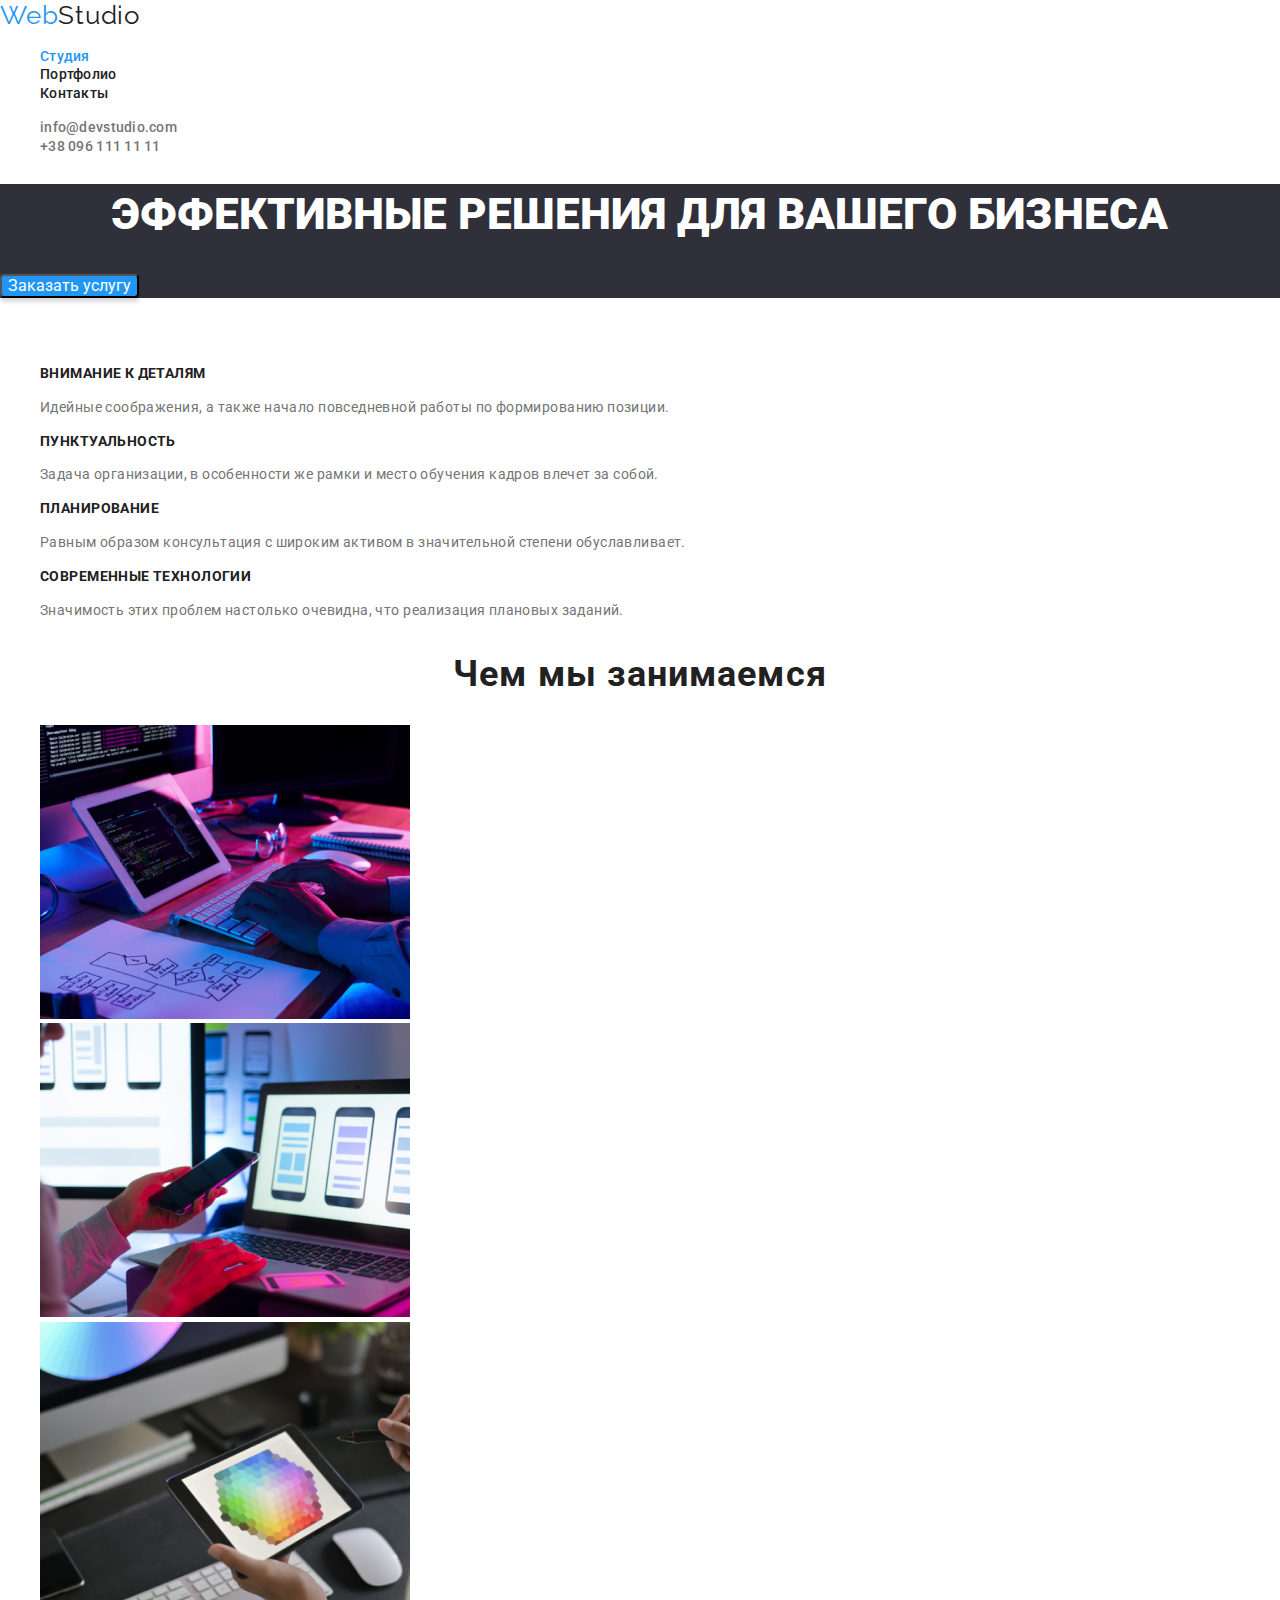
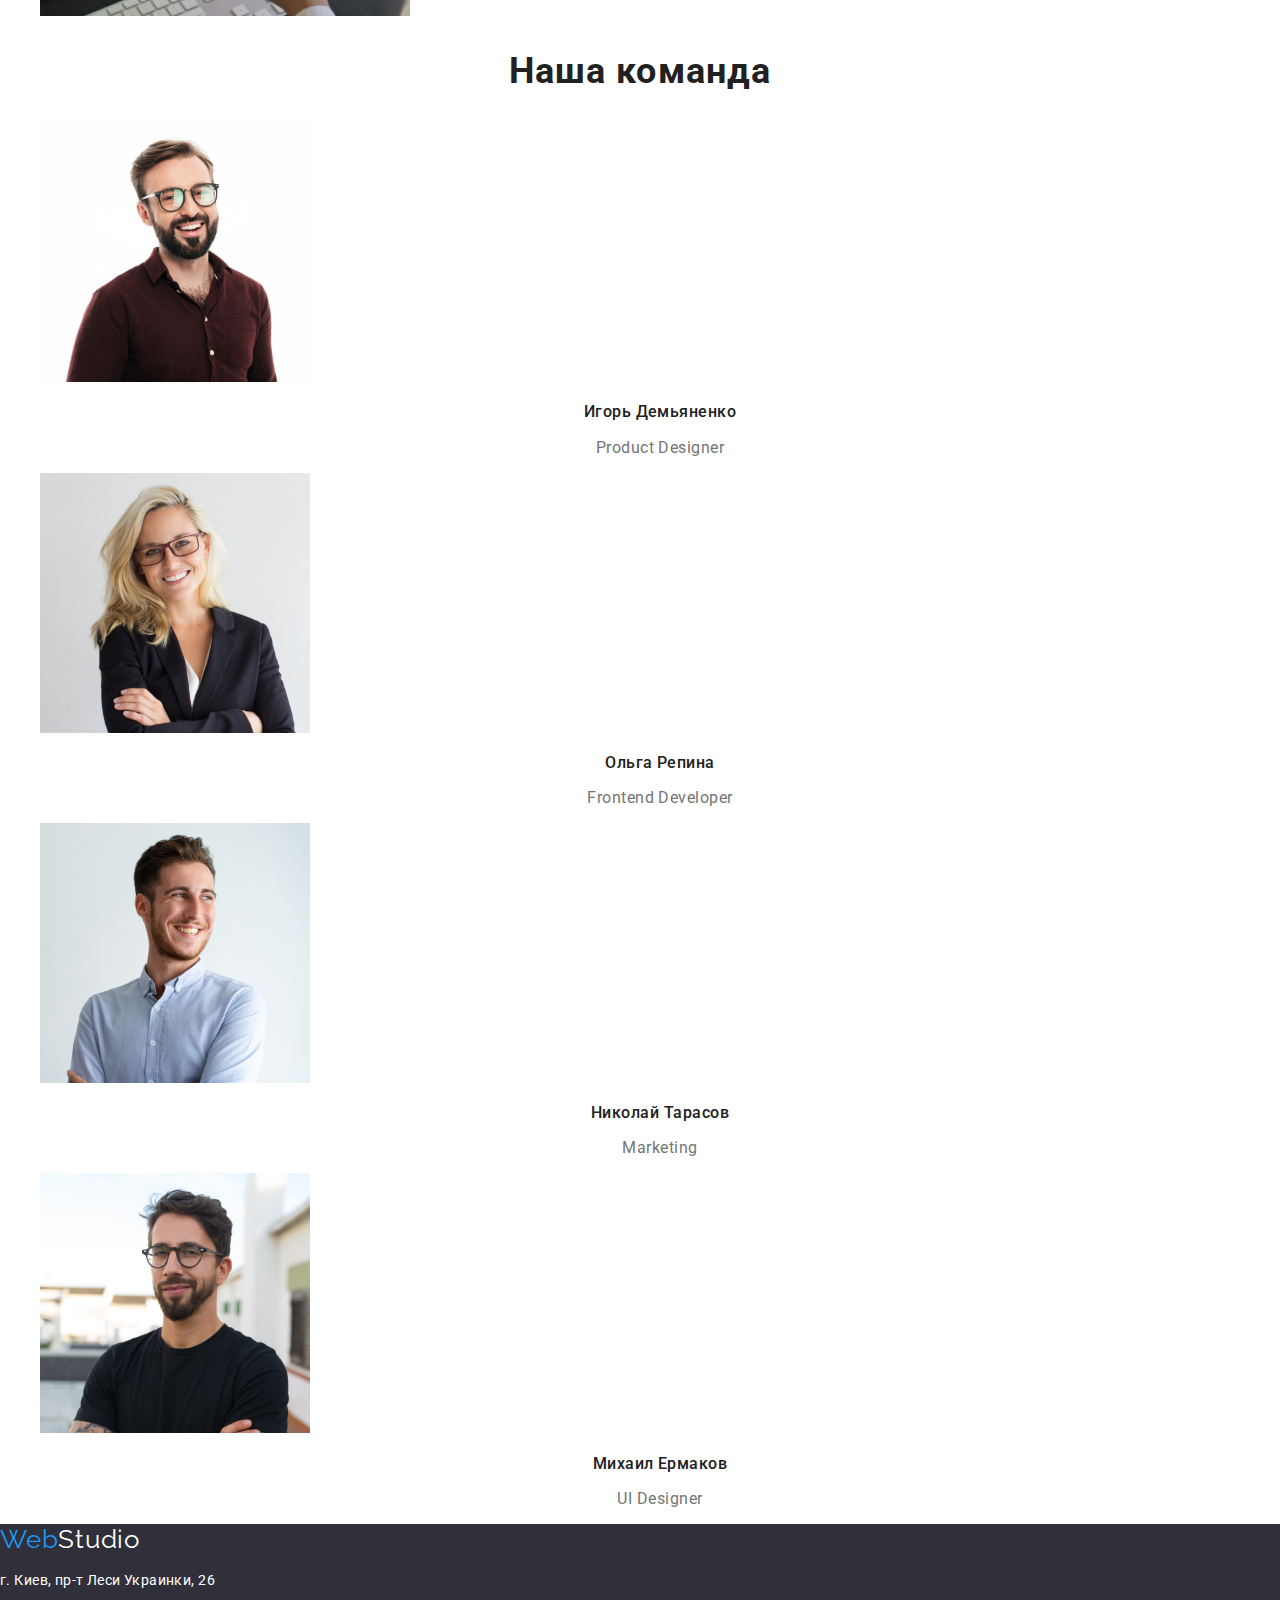
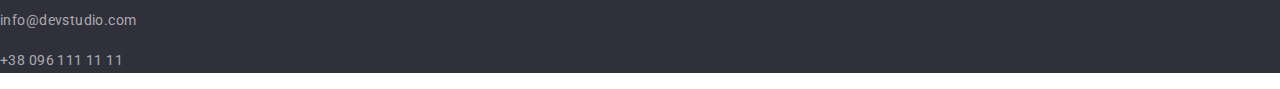
<file: index.html>
<!DOCTYPE html>
<html lang="ru">
    <head>
        <meta charset="UTF-8">
        <meta name="viewport" content="width=device-width, initial-scale=1.0">
        <title>Document</title>
        <link rel="stylesheet" href="https://cdnjs.cloudflare.com/ajax/libs/modern-normalize/1.0.0/modern-normalize.min.css">
        <link rel="preconnect" href="https://fonts.gstatic.com">
        <link href="https://fonts.googleapis.com/css2?family=Raleway:wght@700&family=Roboto:wght@400;500;700;900&display=swap" rel="stylesheet">
        <link rel="stylesheet" href="css/style.css">
    </head>
    <body>
        <header>
            <nav>
                <a class="logo" href="" lang="en">
                   <span class="start-logo">Web</span>Studio
                </a>
            
                <ul>
                    <li><a class="nav-page active" href="./index.html">Студия</a></li>
                    <li><a class="nav-page" href="./portfolio.html">Портфолио</a></li>
                    <li><a class="nav-page" href="">Контакты</a></li>
                </ul>
            </nav>
            <ul>
                 <li><a class="nav-page contact" href="mailto:info@devstudio.com">info@devstudio.com</a></li>
                 <li><a class="nav-page contact" href="tel:+380961111111">+38 096 111 11 11</a></li>
            </ul>
            
        </header>

        <main>
            <!--Герой-->
            <section class="hero" >
                <h1 class="hero-title">Эффективные решения для вашего бизнеса</h1>
                <button type="button" class="hero-button">Заказать услугу</button>
            </section>

            <!--Особенности-->
            <section class="features">
                <h2 class="features-title">Особенности</h2>
                <ul class="features-list">
                    <li class="features-item">
                        <h3 class="features-item-title">Внимание к деталям</h3>
                        <p class="features-item-text">Идейные соображения, а также начало повседневной работы по формированию позиции.</p>
                    </li>
                    <li class="features-item">
                        <h3 class="features-item-title">Пунктуальность</h3>
                        <p class="features-item-text">Задача организации, в особенности же рамки и место обучения кадров влечет за собой.</p>
                    </li>
                    <li class="features-item">
                        <h3 class="features-item-title">Планирование</h3>
                        <p class="features-item-text">Равным образом консультация с широким активом в значительной степени обуславливает.</p>
                    </li>
                    <li class="features-item">
                        <h3 class="features-item-title">Современные технологии</h3>
                        <p class="features-item-text">Значимость этих проблем настолько очевидна, что реализация плановых заданий.</p>
                    </li>
                </ul>
            </section>

            <!--Чем мы занимаемся-->
            <section>
                <h2 class="work-title title">Чем мы занимаемся</h2>
                <ul>
                    <li>
                        <img src="./img/gadget.jpg" alt="Планшет с клавиатурой" width="370"/>
                    </li>
                    <li>
                        <img src="./img/phone.jpg" alt="Телефон" width="370"/>
                    </li>
                    <li>
                        <img src="./img/gadget2.jpg" alt="Планшет" width="370">
                    </li>
                </ul>
            </section>

            <!--Наша команда-->
            <section class="team">
                <h2 class="team-title title">Наша команда</h2>
                <ul class="team-list">
                    <li class="team-item">
                        <img src="./img/Product-Designer.jpg" alt="Игорь Демьяненко" width="270">
                        <h3 class="team-item-title">Игорь Демьяненко</h3>
                        <p class="team-item-text">Product Designer</p>
                    </li>
                    <li class="team-item">
                        <img src="./img/Developer.jpg" alt="Ольга Репина" width="270">
                        <h3 class="team-item-title">Ольга Репина</h3>
                        <p class="team-item-text">Frontend Developer</p>
                    </li>
                    <li class="team-item">
                        <img src="./img/marketing.jpg" alt="Николай Тарасов" width="270">
                        <h3 class="team-item-title">Николай Тарасов</h3>
                        <p class="team-item-text">Marketing</p>
                    </li>
                    <li class="team-item">
                        <img src="./img/UI-designer.jpg" alt="Михаил Ермаков" width="270">
                        <h3 class="team-item-title">Михаил Ермаков</h3>
                        <p class="team-item-text">UI Designer</p>
                    </li>
                </ul>
            </section>
        </main>
        <footer class="footer">
            <a class="logo footer-logo" href="" lang="en">
                <span class="start-logo">Web</span>Studio
             </a>
            <address class="address">
                <p class="address-office">г. Киев, пр-т Леси Украинки, 26</p>
                <p class="address-contact"><a href="mailto:info@devstudio.com">info@devstudio.com</a></p>
                <p class="address-contact"><a href="tel:+380961111111">+38 096 111 11 11</a></p>
            </address>
        </footer>

    </body>
</html>
</file>
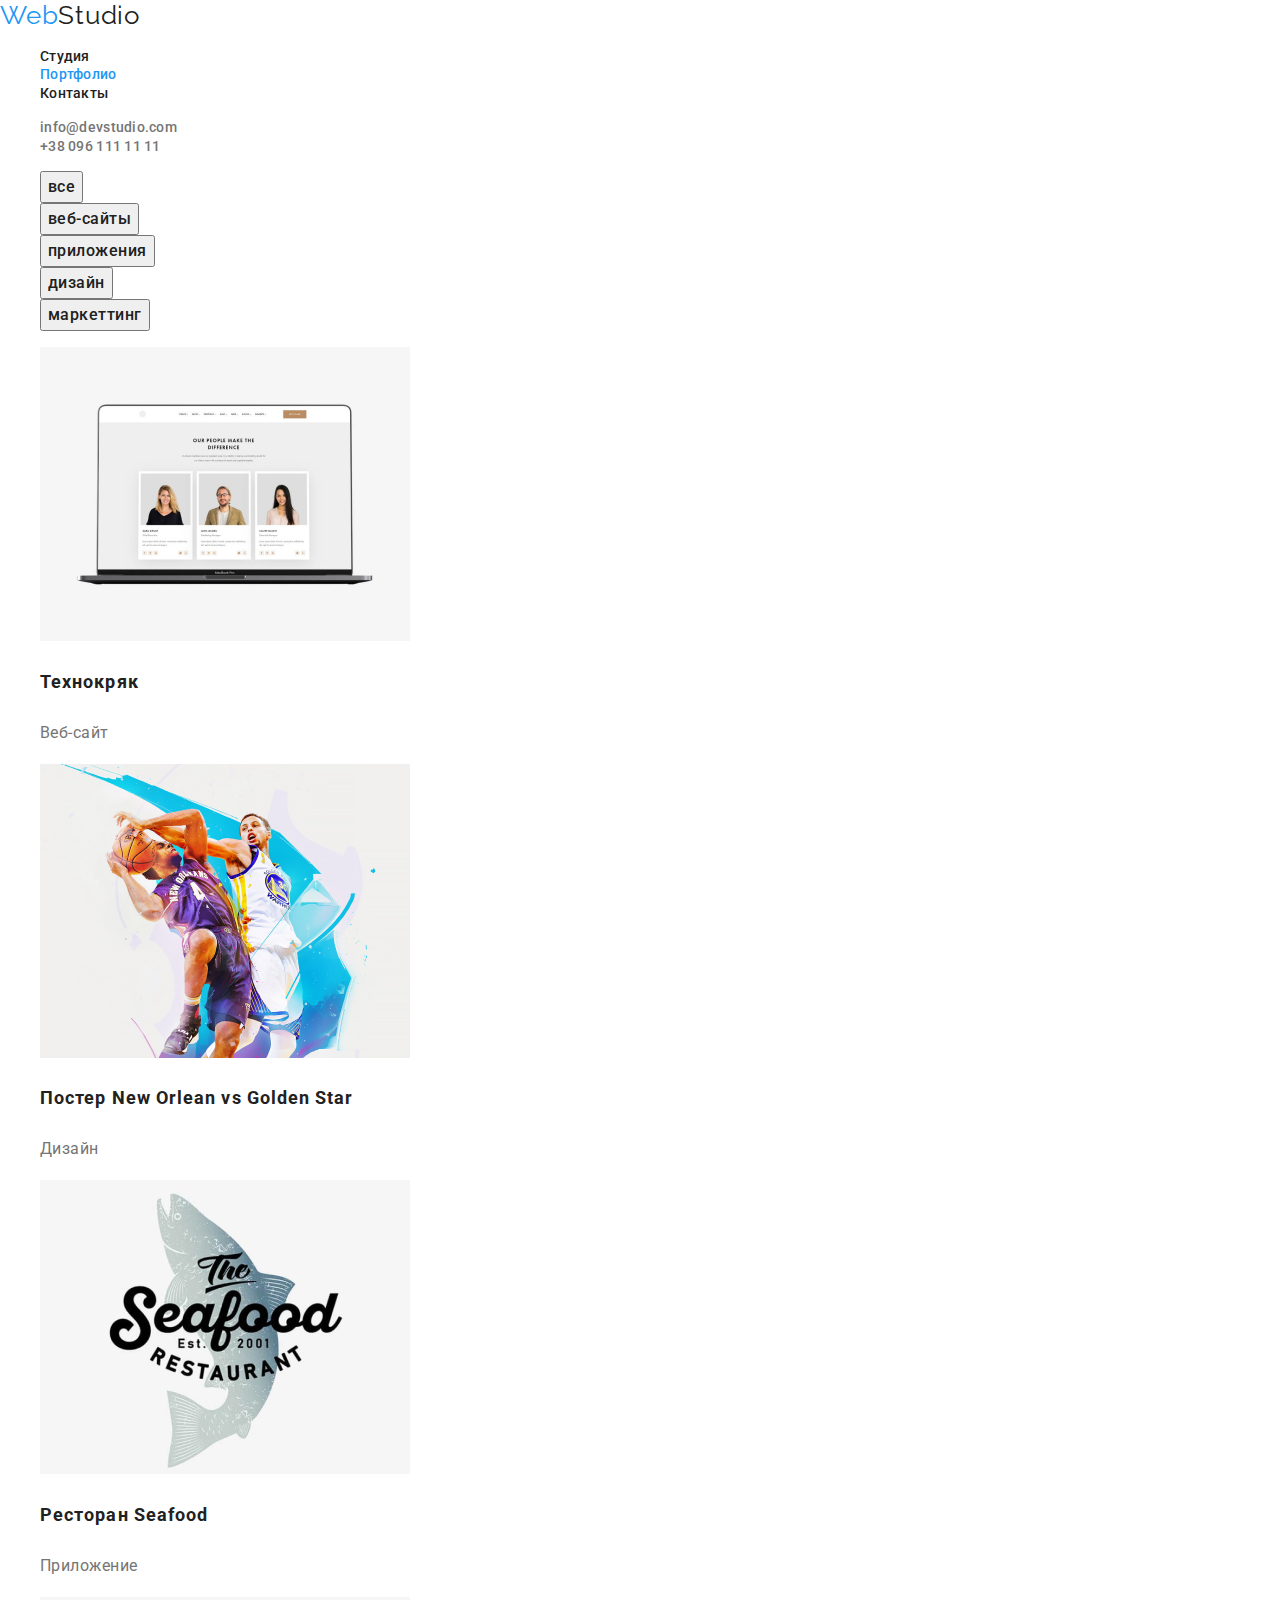
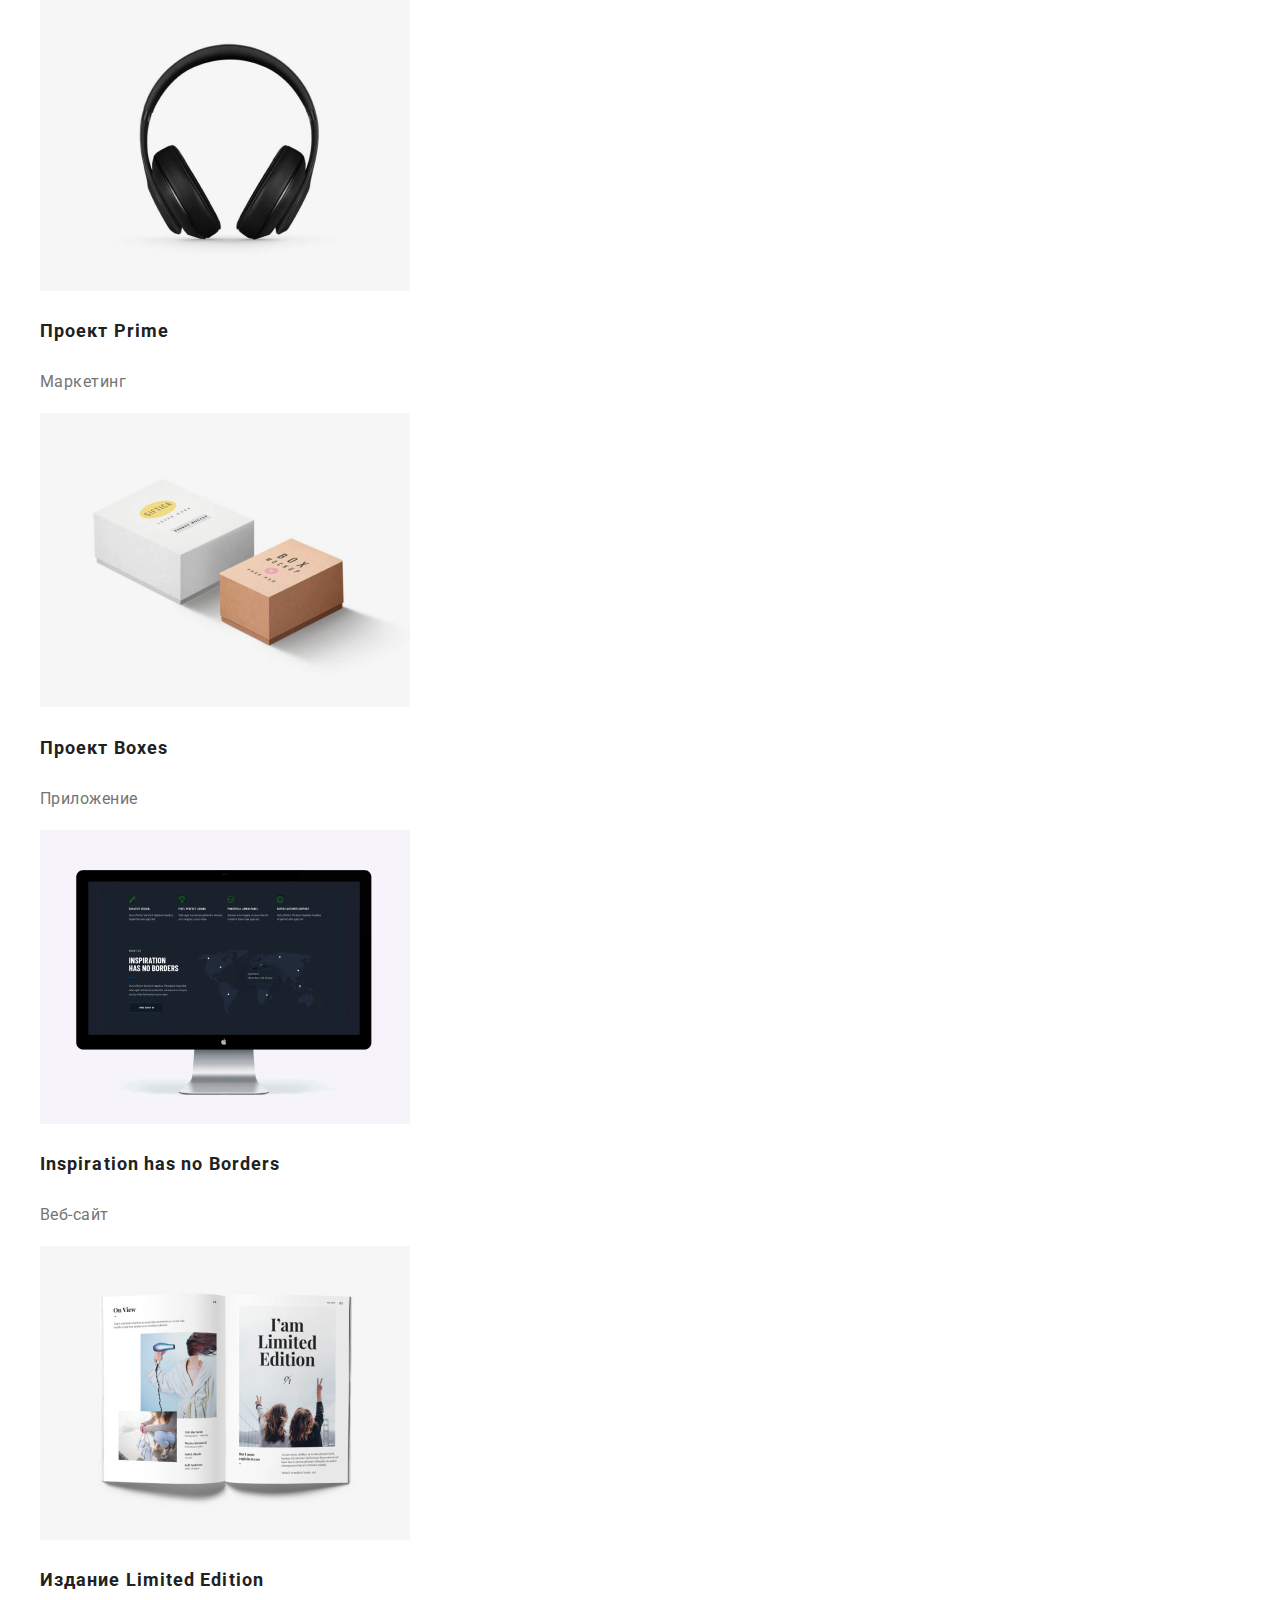
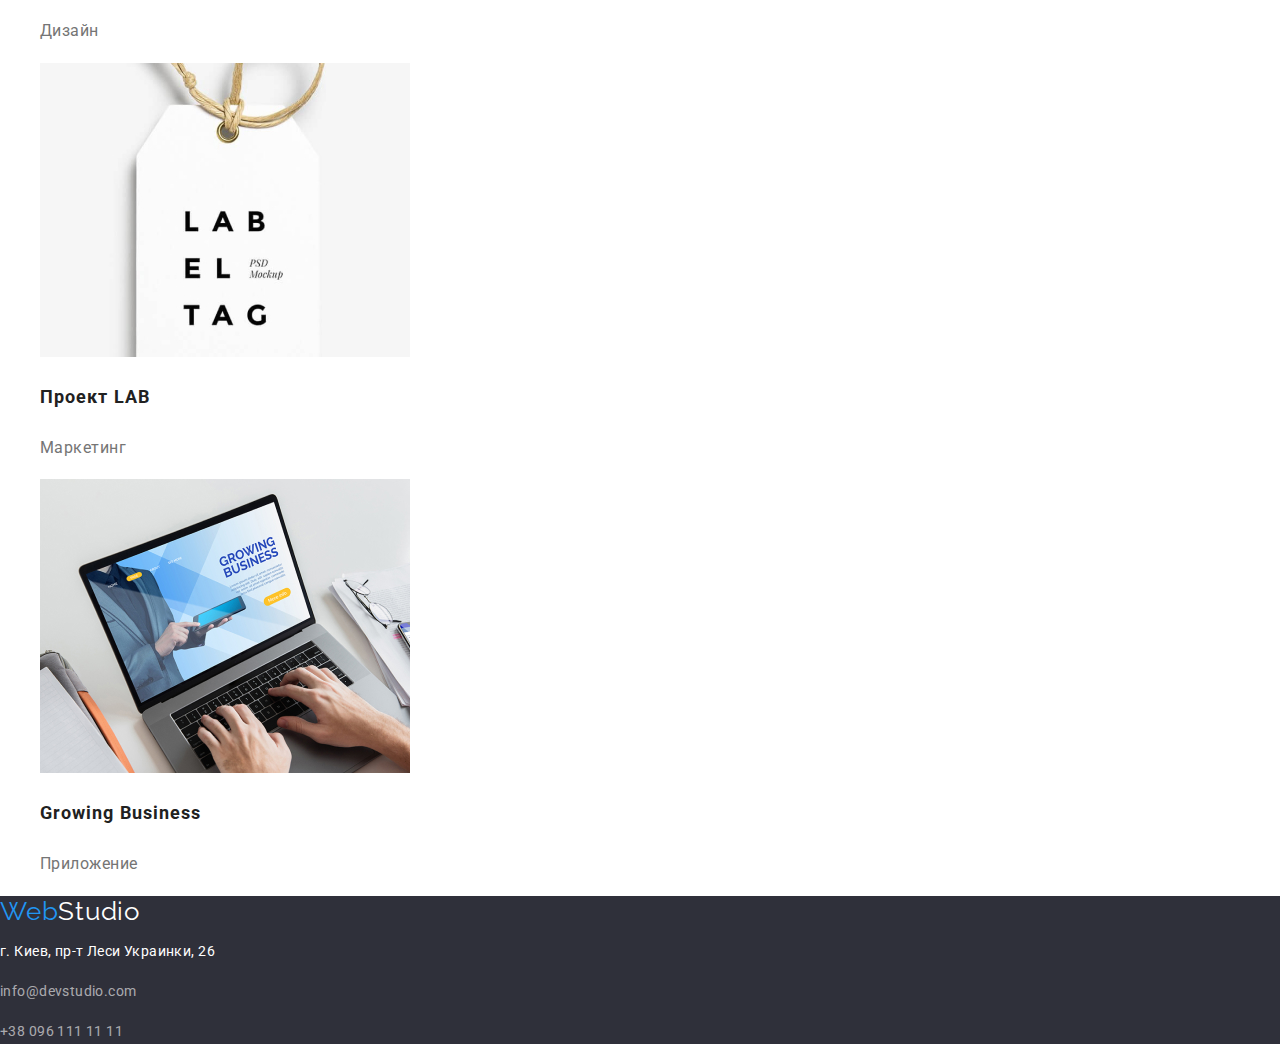
<file: portfolio.html>
<!DOCTYPE html>
<html lang="ru">
    <head>
        <meta charset="UTF-8">
        <meta name="viewport" content="width=device-width, initial-scale=1.0">
        <title>Document</title>
        <link rel="stylesheet" href="https://cdnjs.cloudflare.com/ajax/libs/modern-normalize/1.0.0/modern-normalize.min.css">
        <link rel="preconnect" href="https://fonts.gstatic.com">
        <link href="https://fonts.googleapis.com/css2?family=Raleway:wght@700&family=Roboto:wght@400;500;700;900&display=swap" rel="stylesheet">
        <link rel="stylesheet" href="css/style.css">
    </head>
    <body>
        <header>
            <nav>
                <a class="logo" href="" lang="en">
                   <span class="start-logo">Web</span>Studio
                </a>
            
                <ul>
                    <li><a class="nav-page" href="./index.html">Студия</a></li>
                    <li><a class="nav-page active" href="./portfolio.html">Портфолио</a></li>
                    <li><a class="nav-page" href="">Контакты</a></li>
                </ul>
            </nav>
            <ul>
                 <li><a class="nav-page contact" href="mailto:info@devstudio.com">info@devstudio.com</a></li>
                 <li><a class="nav-page contact" href="tel:+380961111111">+38 096 111 11 11</a></li>
            </ul>     
        </header>

        <main>
            <!--Кнопки фильтр-->
            <section class="project-filter">
                <ul class="filter-list">
                    <li class="filter-item">
                        <button type="button" class="filter-button">все</button>
                    </li>
                    <li>
                        <button type="button" class="filter-button">веб-сайты</button>
                    </li>
                    <li>
                        <button type="button" class="filter-button">приложения</button>
                    </li>
                    <li>
                        <button type="button" class="filter-button">дизайн</button>
                    </li>
                    <li>
                        <button type="button" class="filter-button">маркеттинг</button>
                    </li>
                </ul>
           
                <ul class="project-list">
                    <li class="project-item">
                        <a href="">
                            <img src="./img/img@2x.jpg" alt="Ноутбук" width="370">
                            <h3 class="project-item-title">Технокряк</h3>
                            <p class="project-item-text">Веб-сайт</p>
                        </a> 
                    </li>
                    <li> 
                        <a href="">
                            <img src="./img/bascet.jpg" alt="Баскетболисты" width="370">
                            <h3 class="project-item-title">Постер New Orlean vs Golden Star</h3>
                            <p class="project-item-text">Дизайн</p>
                        </a>
                    </li>
                    <li> 
                        <a href="">
                            <img src="./img/seafood.jpg" alt="Эмблема" width="370">
                            <h3 class="project-item-title">Ресторан Seafood</h3>
                            <p class="project-item-text">Приложение</p>
                        </a>
                    </li>
                    <li> 
                        <a href="">
                            <img src="./img/prime.jpg" alt="Наушники" width="370">
                            <h3 class="project-item-title">Проект Prime</h3>
                            <p class="project-item-text">Маркетинг</p>
                        </a>
                    </li>
                    <li> 
                        <a href="">
                            <img src="./img/boxes.jpg" alt="Коробки" width="370">
                            <h3 class="project-item-title">Проект Boxes</h3>
                            <p class="project-item-text">Приложение</p>
                        </a>
                    </li>
                    <li> 
                        <a href="">
                            <img src="./img/monitor.jpg" alt="Монитор" width="370">
                            <h3 class="project-item-title">Inspiration has no Borders</h3>
                            <p class="project-item-text">Веб-сайт</p>
                        </a>
                    </li>
                    <li> 
                        <a href="">
                            <img src="./img/book.jpg" alt="Книга" width="370">
                            <h3 class="project-item-title">Издание Limited Edition</h3>
                            <p class="project-item-text">Дизайн</p>
                        </a>
                    </li>
                    <li> 
                        <a href="">
                            <img src="./img/lab.jpg" alt="Бирка" width="370">
                            <h3 class="project-item-title">Проект LAB</h3>
                            <p class="project-item-text">Маркетинг</p>
                        </a>
                    </li>
                    <li> 
                        <a href="">
                            <img src="./img/leptop.jpg" alt="Компьютер" width="370">
                            <h3 class="project-item-title">Growing Business</h3>
                            <p class="project-item-text">Приложение</p>
                        </a>
                    </li>
                </ul>
            </section>
        </main>
        <footer class="footer">
            <a class="logo footer-logo" href="" lang="en">
                <span class="start-logo">Web</span>Studio
             </a>
            <address class="address">
                <p class="address-office">г. Киев, пр-т Леси Украинки, 26</p>
                <p class="address-contact"><a href="mailto:info@devstudio.com">info@devstudio.com</a></p>
                <p class="address-contact"><a href="tel:+380961111111">+38 096 111 11 11</a></p>
            </address>
        </footer>

    </body>
</html>
</file>
<file: css/style.css>
:root {
    --title-text-color: #212121;
    --main-text-color: #757575;
    --accent-color:  #2196F3;
    --main-white-color: #FFFFFF;
    --address-color: #2F303A;
}

body {
    font-family: Roboto, sans-serif;

    background-color: var(--main-white-color);
}

a {
    text-decoration: none;
}

li {
    list-style: none;
}

button {
    font-family: inherit;
}

/* Навигация*/

.logo {
    font-family: Raleway, sans-serif;
    font-size: 26px;
    line-height: 1.19;
    color: var(--title-text-color);

    letter-spacing: 0.03em;
}

.start-logo {
    color: var(--accent-color);
}

.nav-page {
    font-weight: 500;
    font-size: 14px;
    line-height: 1.14;
    letter-spacing: 0.02em;

    color: var(--title-text-color);

}

.nav-page:hover,
.nav-page:focus {
    color: var(--accent-color);
}

.active{
    color: var(--accent-color);
}

.contact {
    color: var(--main-text-color);
}

/* герой */

.hero{
    background-color:  #2F303A;
}

.hero-title{
    font-weight: 900;
    font-size: 44px;
    line-height: 60px;
    text-align: center;
    text-transform: uppercase;

    color: var(--main-white-color);
}

.hero-button{
    background: #2196F3;
    box-shadow: 0px 4px 4px rgba(0, 0, 0, 0.15);
    border-radius: 4px;

    color: var(--main-white-color);
}

/* особенности */

.features-title{
    color: var(--main-white-color);
}

.title{
    font-size: 36px;
    line-height: 1.17;
    text-align: center;
    letter-spacing: 0.03em;

    color: var(--title-text-color);
}

.features-item-title{
    font-weight: 700;
    font-size: 14px;
    line-height: 1.14;
    letter-spacing: 0.03em;
    text-transform: uppercase;

    color: var(--title-text-color);
    
}

.features-item-text{
    font-size: 14px;
    line-height: 1.71;
    letter-spacing: 0.03em;

    color: var(--main-text-color);
}

/* команда */

.team-item-title{
    font-weight: 500;
    font-size: 16px;
    line-height: 1.19;
    text-align: center;
    letter-spacing: 0.03em;

    color: var(--title-text-color);
}

.team-item-text{
    font-size: 16px;
    line-height: 1.19;
    text-align: center;
    letter-spacing: 0.03em;

    color: var(--main-text-color);
}

/* адресс */

.footer{
    background-color: var(--address-color);
}

.footer-logo{
    color: var(--main-white-color);
}

.address-office{
    font-style: normal;
    font-size: 14px;
    line-height: 1.71;
    letter-spacing: 0.03em;

    color: var(--main-white-color);
}

.address-contact a{
    font-style: normal;
    font-size: 14px;
    line-height: 1.71;
    letter-spacing: 0.03em;

    color: rgba(255, 255, 255, 0.6);
}

/* портфолио*/

/*кнопки*/

.filter-button{
    font-weight: 500;
    font-size: 16px;
    line-height: 1.63;
    text-align: center;
    letter-spacing: 0.03em;

    color:var(--title-text-color);
}

.filter-button:hover,
.filter-button:focus{
    background-color: var(--accent-color);
    color: var(--main-white-color);
}
.filter-button:active{
    color: var(--main-white-color);
}

/*проекты*/

.project-item-title{
    font-weight: 700;
    font-size: 18px;
    line-height: 2.00;
    letter-spacing: 0.06em;

    color: var(--title-text-color);
}

.project-item-text{
    font-size: 16px;
    line-height: 1.88;
    letter-spacing: 0.03em;

    color: var(--main-text-color);
}
</file>
